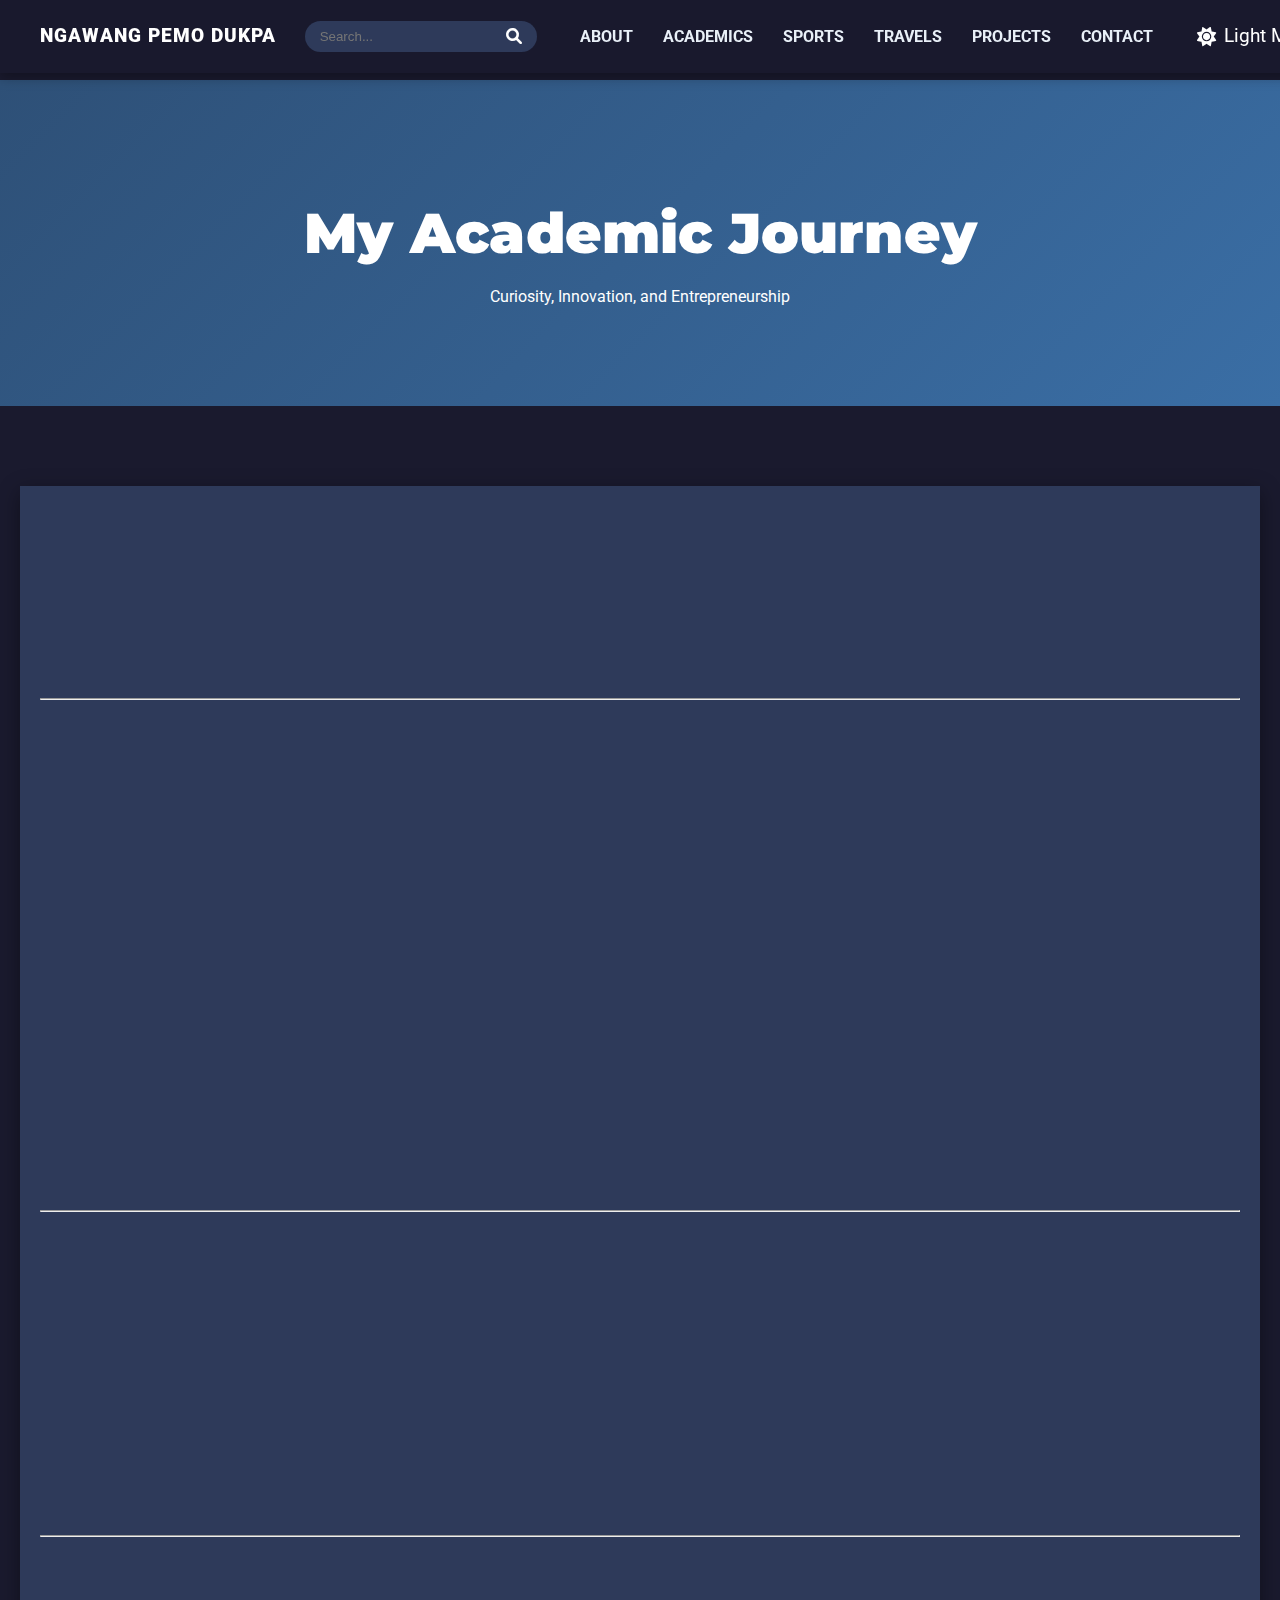
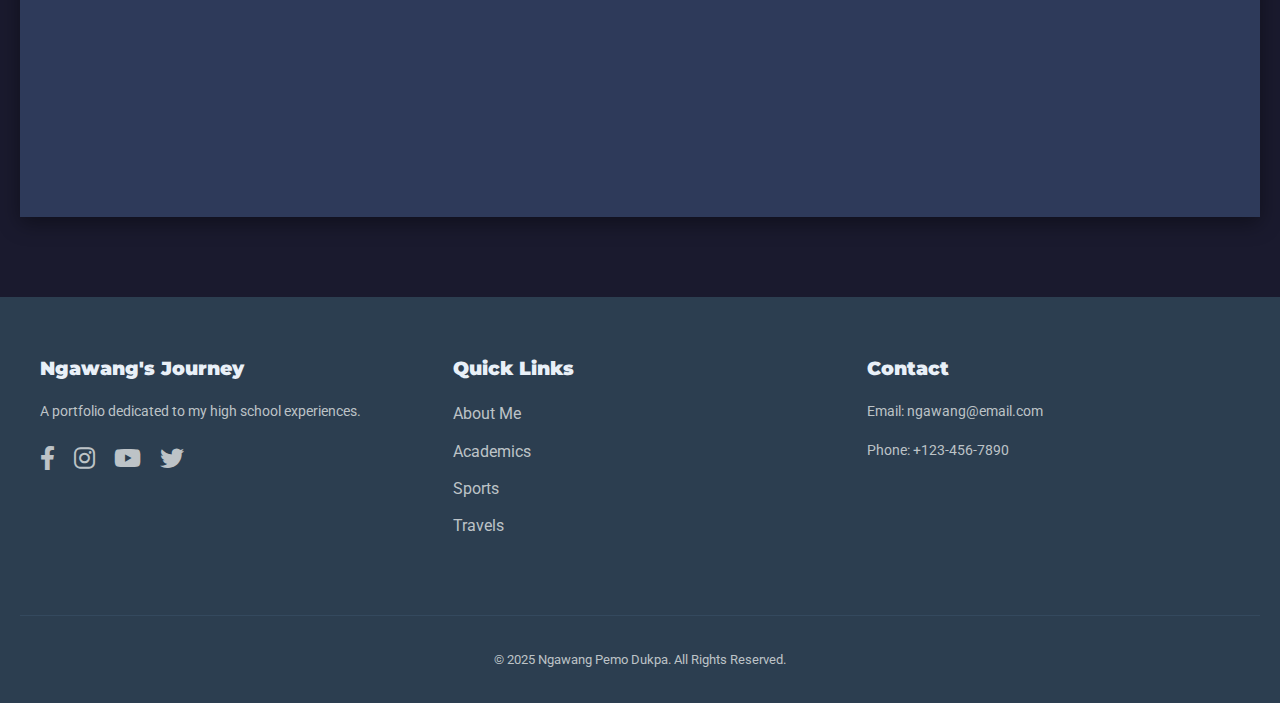
<file: academics.html>
<!DOCTYPE html>
<html lang="en">
<head>
    <meta charset="UTF-8">
    <meta name="viewport" content="width=device-width, initial-scale=1.0">
    <title>Academics - Ngawang's Journey</title>
    <link rel="stylesheet" href="styles.css">
    <link href="https://fonts.googleapis.com/css2?family=Montserrat:wght@400;700;900&family=Roboto:wght300;400;700&display=swap" rel="stylesheet">
    <link rel="stylesheet" href="https://cdnjs.cloudflare.com/ajax/libs/font-awesome/6.0.0-beta3/css/all.min.css">
</head>
<body class="dark-mode">

    <nav class="navbar">
        <div class="logo">
            <a href="index.html">NGAWANG PEMO DUKPA</a>
        </div>
        <div class="search-bar">
            <input type="text" placeholder="Search...">
            <i class="fas fa-search"></i>
            <div class="search-suggestions"></div>
        </div>
        <ul class="nav-links">
            <li><a href="index.html#about-me">About</a></li>
            <li><a href="academics.html">Academics</a></li>
            <li><a href="sports.html">Sports</a></li>
            <li><a href="travels.html">Travels</a></li>
            <li><a href="index.html#projects">Projects</a></li>
            <li><a href="index.html#contact">Contact</a></li>
        </ul>
        <div class="nav-extra">
            <div class="mode-toggle">
                <i class="fas fa-sun"></i>
                <span class="toggle-text">Light Mode</span>
            </div>
        </div>
    </nav>

    <header class="page-header">
        <h1>My Academic Journey</h1>
        <p>Curiosity, Innovation, and Entrepreneurship</p>
    </header>

    <section id="academic-narrative" class="content-section">
        <div class="academic-text-container">

            <div class="academics-intro scroll-animation-element">
                <h2>A Driven Learner</h2>
                <p>I’ve always been an **eager and curious learner**. One primary school teacher called me an "aggressive learner," which I now see as a funny and encouraging memory! This drive has pushed me to excel in my studies since primary school, encouraging me to keep working hard and remain curious in my learning.</p>
                <div class="highlight">
                    <p>A major highlight was receiving the **Certificate for Academics Topper from His Majesty the King of Bhutan**.</p>
                </div>
            </div>

            <hr>

            <div class="project-category scroll-animation-element">
                <h3 class="category-title"><i class="fas fa-flask"></i> Digital Fabrication & Innovation</h3>
                
                <div class="text-project-card">
                    <h4>The Fab Academy and Japoe Pot</h4>
                    <span class="project-meta">2024 | MIT-Affiliated Digital Fabrication Course</span>
                    <p>My interest in technology deepened through the six-month **Fab Academy** course, a hands-on digital fabrication program. My final project was the **Japoe Pot**, a smart irrigation system that uses sensors to monitor soil moisture and automatically water potted plants. This project successfully integrated my skills in **electronics, programming, and digital fabrication** into a working prototype.</p>
                </div>

                <div class="text-project-card">
                    <h4>Bhutan Innovation Forum (BIF)</h4>
                    <span class="project-meta">October 2024 | International Summit Presentation</span>
                    <p>I was fortunate to present the Japoe Pot at the **Bhutan Innovation Forum (BIF)**, a summit supporting His Majesty’s vision for the Gelephu Mindfulness City. Presenting at this three-day event, which hosted **Nobel laureates, global thought leaders, and influential figures**, was an incredible opportunity to share my work and connect with innovators worldwide.</p>
                </div>

                <div class="text-project-card">
                    <h4>Makeathon: Assistive Technology</h4>
                    <span class="project-meta">2024-2025 | Empathy and Collaboration</span>
                    <p>Participating in **Makeathon** events taught me the power of technology to bring meaningful change. My team and I designed assistive writing tools, like **grip holders and finger cushions**, using digital fabrication to support students with cerebral palsy. This experience profoundly highlighted the importance of **empathy and collaboration** in technology design.</p>
                </div>
            </div>

            <hr>

            <div class="project-category scroll-animation-element">
                <h3 class="category-title"><i class="fas fa-rocket"></i> Future Design & Aspirations</h3>
                
                <div class="text-project-card">
                    <h4>Aresam Space Settlement Competition</h4>
                    <span class="project-meta">2024 | Large-Scale Systems Design</span>
                    <p>My team participated in the **Aresam Space Settlement Design Competition**, focused on designing a large space settlement orbiting Mars. Though we were selected for the semi-finals but couldn’t attend, the project gave me invaluable insights into **large-scale problem-solving and futuristic design**, reinforcing the value of shared understanding and teamwork.</p>
                </div>

                <div class="text-project-card">
                    <h4>Aspiration: AI Regulation</h4>
                    <span class="project-meta">Goal for Future Study</span>
                    <p>I aspire to work in the field of **Artificial Intelligence (AI) regulation**. I believe it’s critical to ensure AI is developed **responsibly and ethically**. My interest is in guiding AI to serve humanity fairly, protecting values like safety, inclusivity, and well-being.</p>
                </div>
            </div>

            <hr>

            <div class="project-category scroll-animation-element">
                <h3 class="category-title"><i class="fas fa-tractor"></i> Entrepreneurship & Practical Skills</h3>
                
                <div class="text-project-card">
                    <h4>Bhutan Hydroponics Internship</h4>
                    <span class="project-meta">Summer 2024 | Sustainable Agriculture</span>
                    <p>I interned at **Bhutan Hydroponics**, learning about soilless farming technologies and their potential to transform local agriculture. This experience showed me that **entrepreneurship** drives sustainable growth, creates employment, and encourages self-reliance in Bhutan. The best part was making fresh salads from the produce!</p>
                </div>
                
                <div class="text-project-card">
                    <h4>Stage Performance & Expression</h4>
                    <span class="project-meta">Extracurricular Activity</span>
                    <p>I enjoy performing on stage, having taken part in several plays, including Shakespearean performances. This helps me step out of my comfort zone, build **creativity**, and find joy in connecting with audiences through storytelling.</p>
                </div>
            </div>

        </div>
    </section>
    
    <footer class="footer">
        <div class="footer-container">
            <div class="footer-section">
                <h4>Ngawang's Journey</h4>
                <p>A portfolio dedicated to my high school experiences.</p>
                <div class="social-links">
                    <a href="#"><i class="fab fa-facebook-f"></i></a>
                    <a href="#"><i class="fab fa-instagram"></i></a>
                    <a href="#"><i class="fab fa-youtube"></i></a>
                    <a href="#"><i class="fab fa-twitter"></i></a>
                </div>
            </div>
            <div class="footer-section">
                <h4>Quick Links</h4>
                <ul>
                    <li><a href="index.html#about-me">About Me</a></li>
                    <li><a href="academics.html">Academics</a></li>
                    <li><a href="sports.html">Sports</a></li>
                    <li><a href="travels.html">Travels</a></li>
                </ul>
            </div>
            <div class="footer-section">
                <h4>Contact</h4>
                <p>Email: <a href="mailto:ngawang@email.com">ngawang@email.com</a></p>
                <p>Phone: +123-456-7890</p>
            </div>
        </div>
        <div class="copyright">
            <p>&copy; 2025 Ngawang Pemo Dukpa. All Rights Reserved.</p>
        </div>
    </footer>

    <script src="scripts.js"></script>
</body>
</html>
</file>
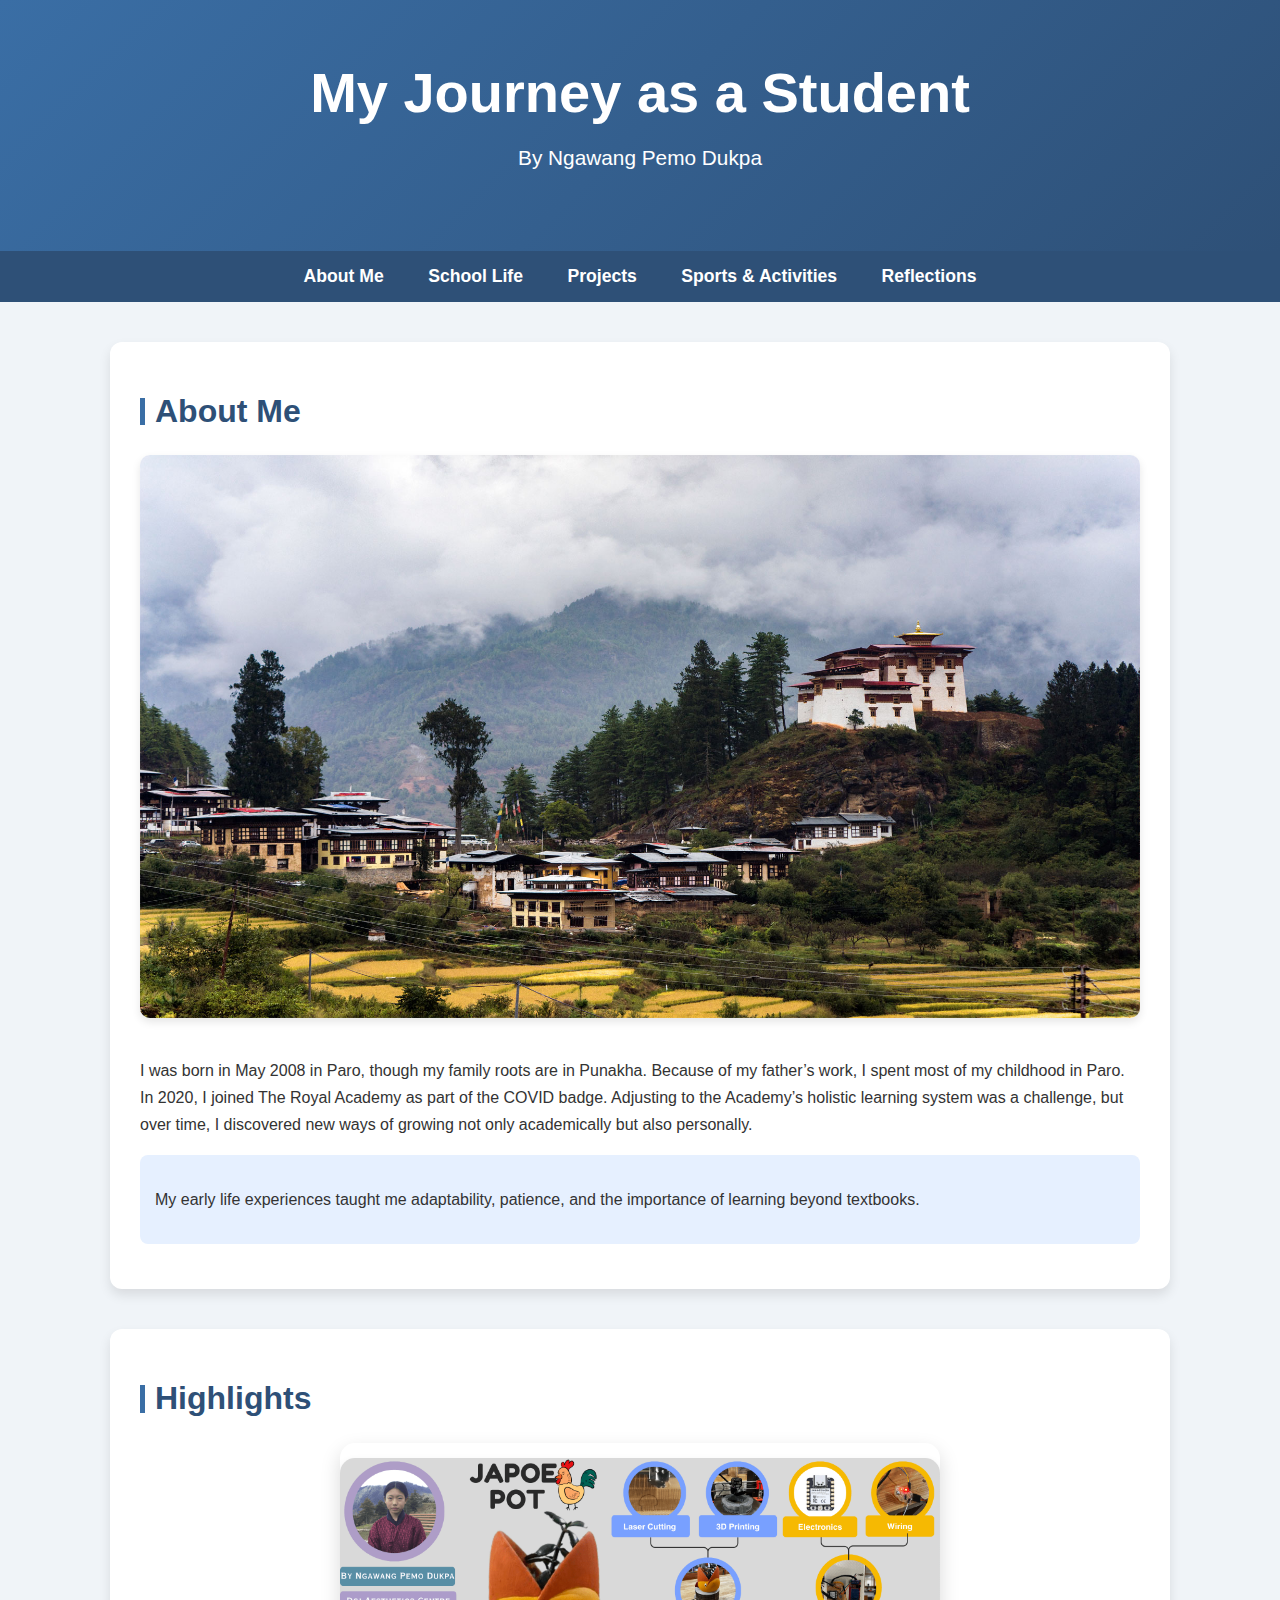
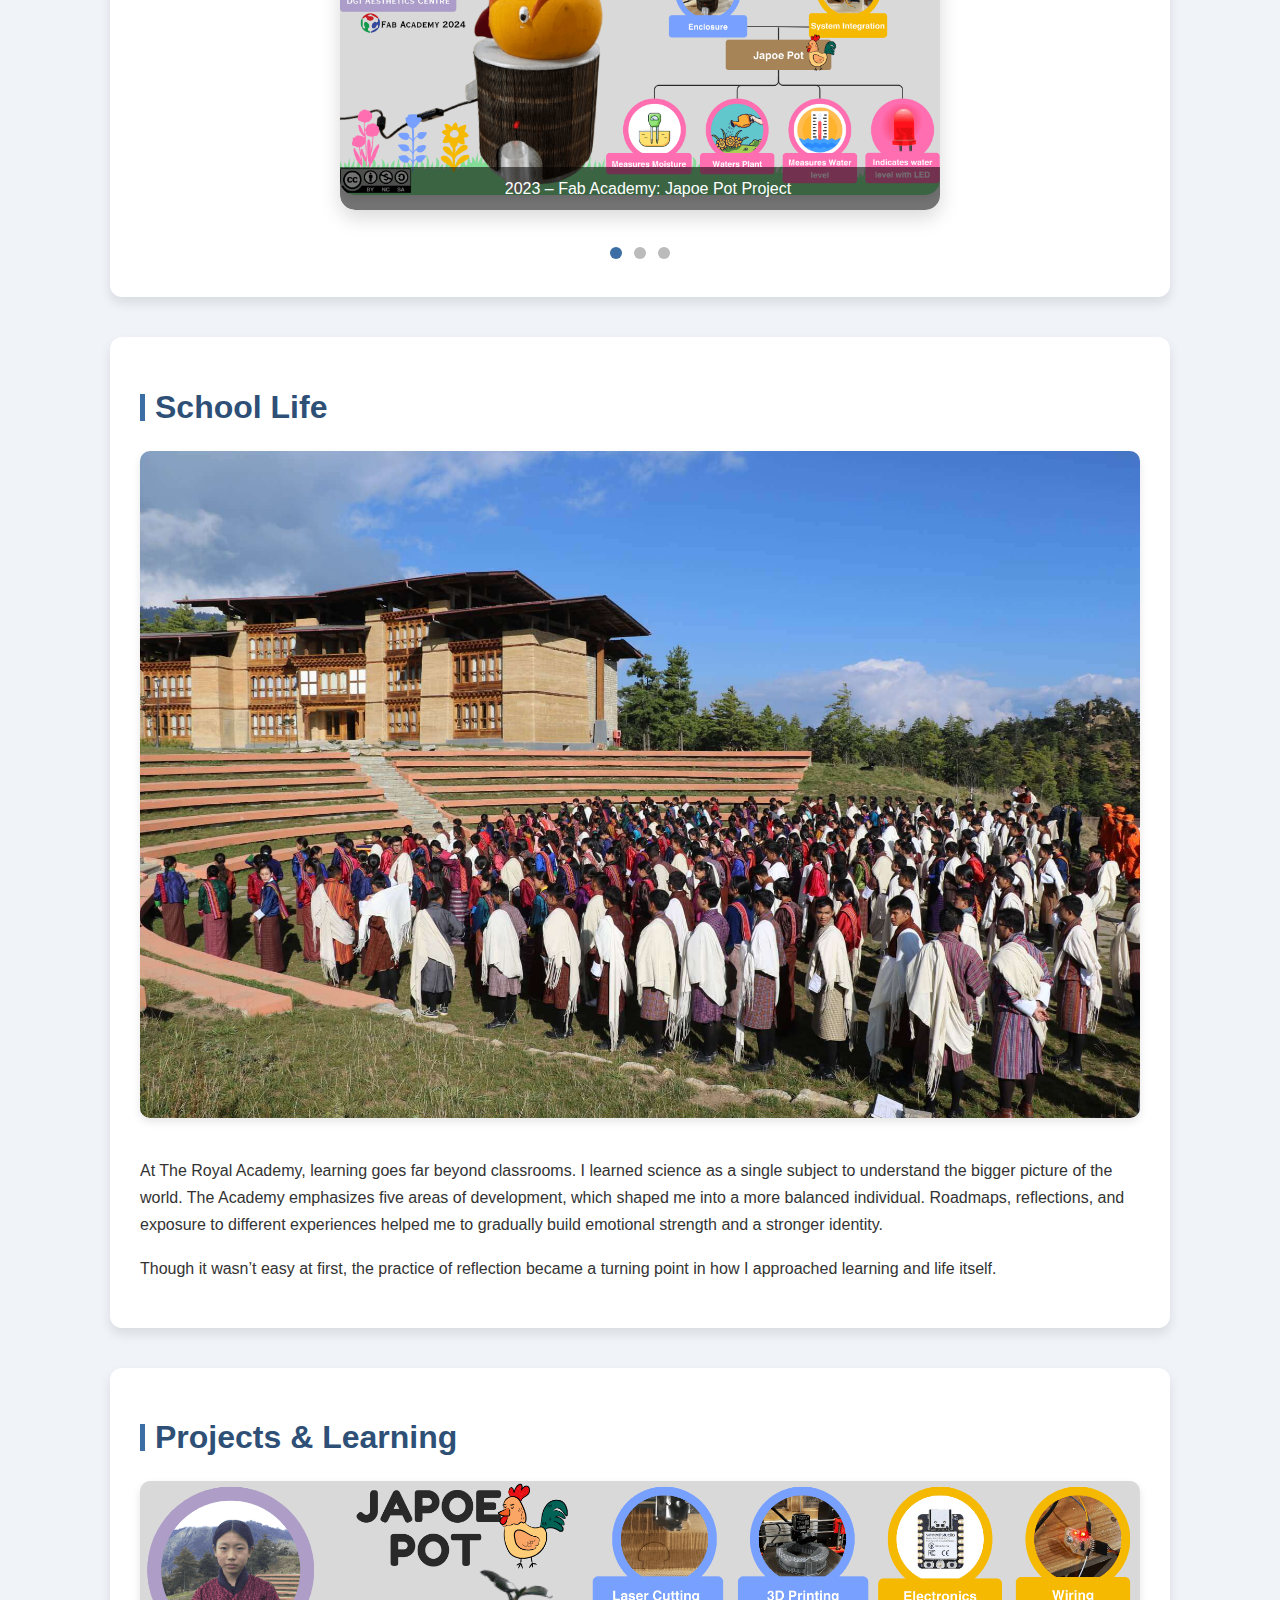
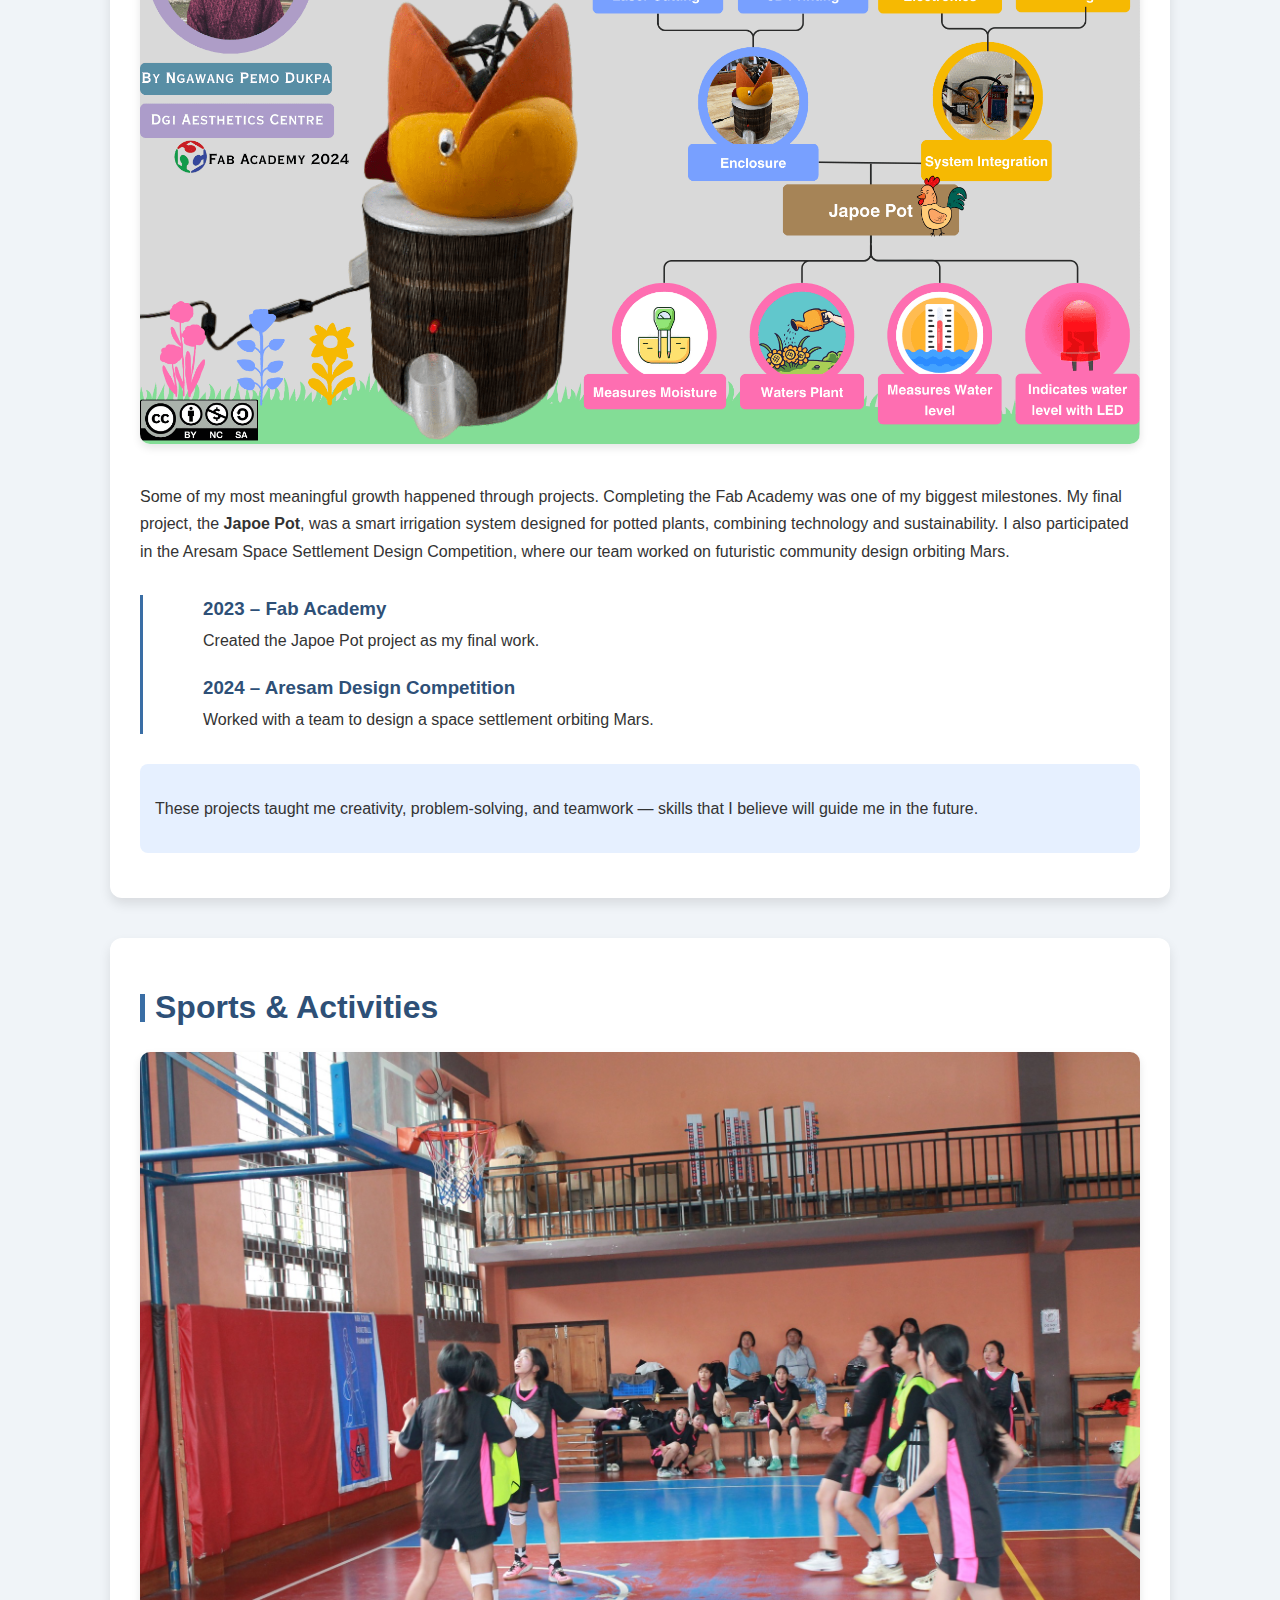
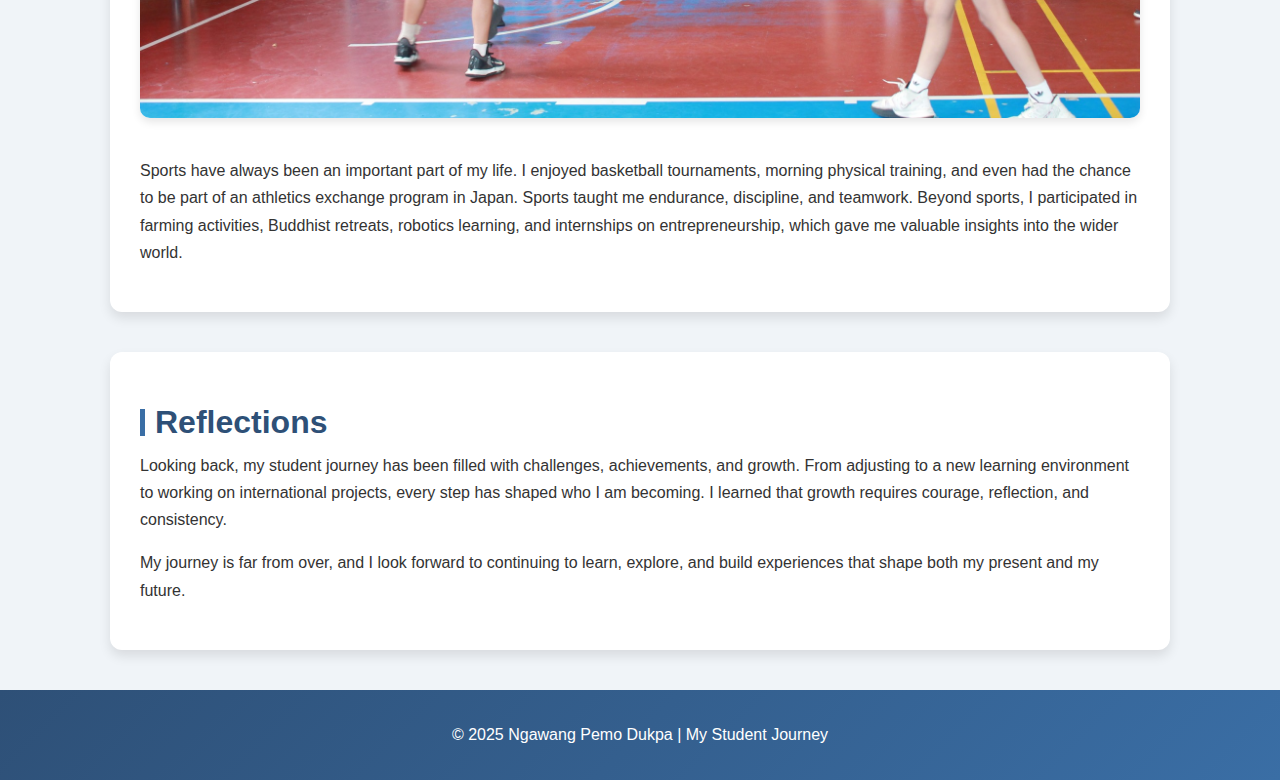
<file: npd.html>
<!DOCTYPE html>
<html lang="en">
<head>
  <meta charset="UTF-8">
  <meta name="viewport" content="width=device-width, initial-scale=1.0">
  <title>Ngawang's Student Journey</title>
  <style>
    body {
      font-family: 'Segoe UI', Tahoma, Geneva, Verdana, sans-serif;
      margin: 0;
      padding: 0;
      background-color: #f0f4f8;
      color: #333;
    }
    header {
      background: linear-gradient(135deg, #3a6ea5, #2e5077);
      color: white;
      padding: 60px 20px;
      text-align: center;
    }
    header h1 {
      font-size: 3.5em;
      margin: 0;
    }
    header p {
      font-size: 1.3em;
    }
    nav {
      background-color: #2e5077;
      padding: 15px;
      text-align: center;
      position: sticky;
      top: 0;
      z-index: 1000;
    }
    nav a {
      color: white;
      margin: 0 20px;
      text-decoration: none;
      font-weight: bold;
      font-size: 1.1em;
    }
    nav a:hover {
      color: #ffdd57;
    }
    section {
      max-width: 1000px;
      margin: 40px auto;
      padding: 30px;
      background: white;
      border-radius: 12px;
      box-shadow: 0 6px 12px rgba(0,0,0,0.1);
      line-height: 1.7em;
    }
    h2 {
      color: #2e5077;
      font-size: 2em;
      margin-bottom: 15px;
      border-left: 5px solid #3a6ea5;
      padding-left: 10px;
    }
    footer {
      background: linear-gradient(135deg, #2e5077, #3a6ea5);
      color: white;
      text-align: center;
      padding: 20px;
      margin-top: 40px;
    }
    .highlight {
      background-color: #e6f0ff;
      padding: 15px;
      border-radius: 8px;
      margin: 15px 0;
    }
    .timeline {
      position: relative;
      margin: 30px 0;
      padding-left: 40px;
      border-left: 3px solid #3a6ea5;
    }
    .timeline-item {
      margin: 20px 0;
      padding-left: 20px;
    }
    .timeline-item h3 {
      margin: 0;
      color: #2e5077;
    }
    .timeline-item p {
      margin: 5px 0 0;
    }
    img {
      max-width: 100%;
      border-radius: 10px;
      margin: 15px 0;
      box-shadow: 0 4px 8px rgba(0,0,0,0.1);
    }
  </style>
</head>
<body>
  <header>
    <h1>My Journey as a Student</h1>
    <p>By Ngawang Pemo Dukpa</p>
  </header>

  <nav>
    <a href="#about">About Me</a>
    <a href="#school">School Life</a>
    <a href="#projects">Projects</a>
    <a href="#sports">Sports & Activities</a>
    <a href="#reflection">Reflections</a>
  </nav>

  <section id="about">
    <h2>About Me</h2>
    <img src="paro.jpg" alt="Paro Valley">
    <p>I was born in May 2008 in Paro, though my family roots are in Punakha. Because of my father’s work, I spent most of my childhood in Paro. In 2020, I joined The Royal Academy as part of the COVID badge. Adjusting to the Academy’s holistic learning system was a challenge, but over time, I discovered new ways of growing not only academically but also personally.</p>
    <div class="highlight">
      <p>My early life experiences taught me adaptability, patience, and the importance of learning beyond textbooks.</p>
    </div>
  </section>

<section id="highlights">
  <h2>Highlights</h2>
  <div class="slideshow-container-small">

    <div class="mySlides fade">
      <img src="fp.png" alt="Fab Academy Project">
      <div class="caption-small">2023 – Fab Academy: Japoe Pot Project</div>
    </div>

    <div class="mySlides fade">
      <img src="aresam.jpg" alt="Aresam Space Settlement">
      <div class="caption-small">2024 – Aresam Space Settlement Design Competition</div>
    </div>

    <div class="mySlides fade">
      <img src="basketball.jpg" alt="Basketball Tournament">
      <div class="caption-small">Sports & Athletics Exchange</div>
    </div>

  </div>

  <div style="text-align:center">
    <span class="dot"></span> 
    <span class="dot"></span> 
    <span class="dot"></span> 
  </div>
</section>

<style>
.slideshow-container-small {
  max-width: 600px;
  margin: 30px auto;
  position: relative;
  border-radius: 15px;
  overflow: hidden;
  box-shadow: 0 8px 20px rgba(0,0,0,0.15);
}

.mySlides {
  display: none;
  border-radius: 15px;
}

.mySlides img {
  width: 100%;
  display: block;
  border-radius: 15px;
}

.caption-small {
  color: #fff;
  font-size: 1em;
  padding: 8px;
  position: absolute;
  bottom: 0;
  background-color: rgba(0,0,0,0.55);
  width: 100%;
  text-align: center;
  border-radius: 0 0 15px 15px;
}

.dot {
  height: 12px;
  width: 12px;
  margin: 0 4px;
  background-color: #bbb;
  border-radius: 50%;
  display: inline-block;
  transition: background-color 0.3s;
  cursor: pointer;
}

.active {
  background-color: #3a6ea5;
}

.fade {
  animation-name: fade;
  animation-duration: 1s;
}

@keyframes fade {
  from {opacity: .4} 
  to {opacity: 1}
}
</style>

<script>
let slideIndexSmall = 0;
showSlidesSmall();

function showSlidesSmall() {
  let slides = document.getElementsByClassName("mySlides");
  let dots = document.getElementsByClassName("dot");
  for (let i = 0; i < slides.length; i++) {
    slides[i].style.display = "none";  
  }
  slideIndexSmall++;
  if (slideIndexSmall > slides.length) {slideIndexSmall = 1}    
  for (let i = 0; i < dots.length; i++) {
    dots[i].className = dots[i].className.replace(" active", "");
  }
  slides[slideIndexSmall-1].style.display = "block";  
  dots[slideIndexSmall-1].className += " active";
  setTimeout(showSlidesSmall, 3000); // Change slide every 3 seconds
}
</script>


  <section id="school">
    <h2>School Life</h2>
    <img src="tra.jpg" alt="The Royal Academy">
    <p>At The Royal Academy, learning goes far beyond classrooms. I learned science as a single subject to understand the bigger picture of the world. The Academy emphasizes five areas of development, which shaped me into a more balanced individual. Roadmaps, reflections, and exposure to different experiences helped me to gradually build emotional strength and a stronger identity.</p>
    <p>Though it wasn’t easy at first, the practice of reflection became a turning point in how I approached learning and life itself.</p>
  </section>

  <section id="projects">
    <h2>Projects & Learning</h2>
    <img src="fp.png" alt="Japoe Pot Project">
    <p>Some of my most meaningful growth happened through projects. Completing the Fab Academy was one of my biggest milestones. My final project, the <strong>Japoe Pot</strong>, was a smart irrigation system designed for potted plants, combining technology and sustainability. I also participated in the Aresam Space Settlement Design Competition, where our team worked on futuristic community design orbiting Mars.</p>
    <div class="timeline">
      <div class="timeline-item">
        <h3>2023 – Fab Academy</h3>
        <p>Created the Japoe Pot project as my final work.</p>
      </div>
      <div class="timeline-item">
        <h3>2024 – Aresam Design Competition</h3>
        <p>Worked with a team to design a space settlement orbiting Mars.</p>
      </div>
    </div>
    <div class="highlight">
      <p>These projects taught me creativity, problem-solving, and teamwork — skills that I believe will guide me in the future.</p>
    </div>
  </section>

  <section id="sports">
    <h2>Sports & Activities</h2>
    <img src="basketball.jpg" alt="Basketball">
    <p>Sports have always been an important part of my life. I enjoyed basketball tournaments, morning physical training, and even had the chance to be part of an athletics exchange program in Japan. Sports taught me endurance, discipline, and teamwork. Beyond sports, I participated in farming activities, Buddhist retreats, robotics learning, and internships on entrepreneurship, which gave me valuable insights into the wider world.</p>
  </section>

  <section id="reflection">
    <h2>Reflections</h2>
    <p>Looking back, my student journey has been filled with challenges, achievements, and growth. From adjusting to a new learning environment to working on international projects, every step has shaped who I am becoming. I learned that growth requires courage, reflection, and consistency.</p>
    <p>My journey is far from over, and I look forward to continuing to learn, explore, and build experiences that shape both my present and my future.</p>
  </section>


  <footer>
    <p>&copy; 2025 Ngawang Pemo Dukpa | My Student Journey</p>
  </footer>
</body>
</html>
</file>
<file: styles.css>
/* Custom Properties */
:root {
    --primary-color: #3a6ea5;
    --secondary-color: #ffdd57;
    --dark-bg: #1a1a2e;
    --dark-text: #e9f0f8;
    --light-bg: #f0f4f8;
    --light-text: #333;
    --transition: all 0.4s cubic-bezier(0.25, 0.46, 0.45, 0.94);
    --font-heading: 'Montserrat', sans-serif;
    --font-body: 'Roboto', sans-serif;
}

/* Light Mode */
body {
    font-family: var(--font-body);
    color: var(--light-text);
    background-color: var(--light-bg);
    line-height: 1.7;
    margin: 0;
    transition: background-color var(--transition), color var(--transition);
}

/* Dark Mode */
body.dark-mode {
    color: var(--dark-text);
    background-color: var(--dark-bg);
}

body.dark-mode .navbar {
    background-color: rgba(26, 26, 46, 0.9);
    box-shadow: 0 4px 12px rgba(0, 0, 0, 0.3);
}

body.dark-mode .navbar .nav-links a {
    color: var(--dark-text);
}

body.dark-mode .navbar .nav-links a:hover {
    color: var(--secondary-color);
}

body.dark-mode .navbar .search-bar input {
    background-color: #2e3a5a;
    color: var(--dark-text);
}

body.dark-mode .content-section, body.dark-mode .newsletter-section {
    background-color: #2e3a5a;
    box-shadow: 0 6px 20px rgba(0, 0, 0, 0.4);
}

body.dark-mode .blog-card {
    background-color: #1a233b;
    box-shadow: 0 4px 10px rgba(0, 0, 0, 0.3);
}

body.dark-mode .blog-card h3, body.dark-mode .footer h4, body.dark-mode h2 {
    color: var(--dark-text);
}

body.dark-mode .newsletter-form input {
    background-color: #1a233b;
    color: var(--dark-text);
    border: 1px solid #3a6ea5;
}

/* Global Styles */
h1, h2, h3, h4 {
    font-family: var(--font-heading);
    font-weight: 900;
    color: var(--primary-color);
    margin: 0;
    line-height: 1.2;
}

h2 {
    font-size: 2.5em;
    text-align: center;
    margin-bottom: 50px;
    letter-spacing: -1px;
}

a {
    text-decoration: none;
    color: var(--primary-color);
    transition: color var(--transition);
}

.btn {
    display: inline-block;
    padding: 12px 28px;
    border-radius: 50px;
    font-weight: bold;
    text-transform: uppercase;
    letter-spacing: 1px;
    transition: transform var(--transition), box-shadow var(--transition);
}

.btn:hover {
    transform: translateY(-3px);
    box-shadow: 0 8px 15px rgba(0, 0, 0, 0.1);
}

.btn-primary {
    background-color: var(--primary-color);
    color: white;
    border: 2px solid var(--primary-color);
}

.btn-secondary {
    background-color: transparent;
    color: white;
    border: 2px solid white;
}

/* Navbar */
.navbar {
    position: fixed;
    top: 0;
    left: 0;
    width: 100%;
    display: flex;
    justify-content: space-between;
    align-items: center;
    padding: 20px 40px;
    z-index: 1000;
    transition: background-color var(--transition), box-shadow var(--transition);
}

.navbar.scrolled {
    background-color: rgba(255, 255, 255, 0.9);
    box-shadow: 0 4px 12px rgba(0, 0, 0, 0.1);
}

.navbar.scrolled a {
    color: var(--light-text);
}

.navbar .logo a {
    font-weight: 900;
    font-size: 1.2em;
    color: white;
    letter-spacing: 1px;
}

.navbar.scrolled .logo a {
    color: var(--primary-color);
}

.nav-links {
    display: flex;
    list-style: none;
    margin: 0;
    padding: 0;
}

.nav-links li {
    margin: 0 15px;
}

.nav-links a {
    font-weight: bold;
    text-transform: uppercase;
    color: white;
    transition: color var(--transition);
}

.nav-links a:hover {
    color: var(--secondary-color);
}

.nav-extra {
    display: flex;
    align-items: center;
    gap: 20px;
}

.mode-toggle {
    cursor: pointer;
    color: white;
    font-size: 1.2em;
    display: flex;
    align-items: center;
    gap: 8px;
    transition: color var(--transition);
}

.navbar.scrolled .mode-toggle {
    color: var(--light-text);
}

.search-bar {
    position: relative;
}

.search-bar input {
    background-color: rgba(255, 255, 255, 0.2);
    border: none;
    border-radius: 50px;
    padding: 8px 15px;
    padding-right: 40px;
    color: white;
    transition: background-color var(--transition);
}

.search-bar i {
    position: absolute;
    right: 15px;
    top: 50%;
    transform: translateY(-50%);
    color: white;
}

.navbar.scrolled .search-bar input, .navbar.scrolled .search-bar i {
    background-color: rgba(0, 0, 0, 0.1);
    color: var(--light-text);
}


/* Hero Section */
.hero-section {
    position: relative;
    height: 100vh;
    display: flex;
    justify-content: center;
    align-items: center;
    text-align: center;
    color: white;
    overflow: hidden;
}

.hero-video {
    position: absolute;
    top: 50%;
    left: 50%;
    width: 100%;
    height: 100%;
    object-fit: cover;
    transform: translate(-50%, -50%);
    z-index: -1;
}

.overlay {
    position: absolute;
    top: 0;
    left: 0;
    width: 100%;
    height: 100%;
    background-color: rgba(0, 0, 0, 0.5);
    z-index: -1;
}

.hero-content {
    z-index: 1;
    text-shadow: 2px 2px 8px rgba(0, 0, 0, 0.5);
}

.hero-content h1 {
    font-size: 4em;
    font-weight: 900;
    color: white;
    letter-spacing: 2px;
}

.hero-content .tagline {
    font-size: 1.5em;
    font-weight: 400;
    margin: 20px 0 40px;
}

.cta-buttons a {
    margin: 0 10px;
}

/* About Me Section */
.content-section {
    max-width: 1200px;
    margin: 80px auto;
    padding: 0 20px;
}

.about-me {
    display: flex;
    flex-direction: column;
    align-items: center;
    text-align: center;
}

.profile-card {
    display: flex;
    flex-direction: column;
    align-items: center;
    background-color: white;
    border-radius: 15px;
    box-shadow: 0 8px 30px rgba(0, 0, 0, 0.1);
    padding: 40px;
    width: 100%;
    max-width: 800px;
    text-align: center;
    transform: translateY(20px);
    opacity: 0;
    transition: transform 1s cubic-bezier(0.25, 0.46, 0.45, 0.94), opacity 1s cubic-bezier(0.25, 0.46, 0.45, 0.94);
}

.profile-card.visible {
    transform: translateY(0);
    opacity: 1;
}

.profile-photo-container {
    position: relative;
    border-radius: 50%;
    overflow: hidden;
    width: 180px;
    height: 180px;
    margin-bottom: 25px;
    border: 5px solid var(--primary-color);
    box-shadow: 0 0 0 10px rgba(58, 110, 165, 0.1);
}

.profile-photo {
    width: 100%;
    height: 100%;
    object-fit: cover;
    transition: transform 0.4s ease-in-out;
}

.profile-photo:hover {
    transform: scale(1.05) rotate(3deg);
}

.about-text h2 {
    text-align: center;
}

.quick-facts {
    margin-top: 20px;
    text-align: left;
}

.quick-facts h4 {
    color: var(--primary-color);
    font-size: 1.2em;
}

.quick-facts ul {
    list-style: none;
    padding: 0;
    margin: 15px 0 0;
}

.quick-facts li {
    margin-bottom: 10px;
    font-weight: 500;
}

.quick-facts li i {
    color: var(--secondary-color);
    margin-right: 10px;
}

/* Blog Section */
.blog-section {
    margin-top: 100px;
}

.blog-grid {
    display: grid;
    grid-template-columns: repeat(auto-fit, minmax(300px, 1fr));
    gap: 40px;
}

.blog-card {
    background-color: white;
    border-radius: 10px;
    overflow: hidden;
    box-shadow: 0 4px 15px rgba(0, 0, 0, 0.08);
    transition: transform 0.3s ease-in-out, box-shadow 0.3s ease-in-out;
    cursor: pointer;
    transform: translateY(20px);
    opacity: 0;
}

.blog-card.visible {
    transform: translateY(0);
    opacity: 1;
}

.blog-card:hover {
    transform: translateY(-5px);
    box-shadow: 0 10px 25px rgba(0, 0, 0, 0.15);
}

.blog-card img {
    width: 100%;
    height: 220px;
    object-fit: cover;
    transition: transform 0.4s ease-in-out;
}

.blog-card:hover img {
    transform: scale(1.05);
}

.card-content {
    padding: 25px;
}

.tags {
    margin-bottom: 10px;
}

.tag {
    background-color: var(--primary-color);
    color: white;
    font-size: 0.7em;
    font-weight: bold;
    padding: 5px 10px;
    border-radius: 20px;
    text-transform: uppercase;
    margin-right: 5px;
}

.blog-card h3 {
    font-size: 1.4em;
    margin: 0 0 10px;
    color: #2c3e50;
}

.blog-card .post-date {
    font-size: 0.9em;
    color: #7f8c8d;
    margin-bottom: 15px;
}

.read-more {
    font-weight: bold;
    display: inline-flex;
    align-items: center;
    color: var(--primary-color);
}

.read-more i {
    margin-left: 8px;
    transition: transform 0.3s ease-in-out;
}

.read-more:hover i {
    transform: translateX(5px);
}

.pagination {
    display: flex;
    justify-content: center;
    margin-top: 40px;
}

.page-link {
    display: inline-block;
    padding: 8px 16px;
    margin: 0 5px;
    border-radius: 5px;
    border: 1px solid #ddd;
    color: #777;
    transition: background-color 0.3s, color 0.3s;
}

.page-link.active, .page-link:hover {
    background-color: var(--primary-color);
    color: white;
    border-color: var(--primary-color);
}

/* Newsletter Section */
.newsletter-section {
    background-color: var(--primary-color);
    color: white;
    padding: 60px 20px;
    text-align: center;
    margin-top: 80px;
}

.newsletter-content {
    max-width: 800px;
    margin: 0 auto;
}

.newsletter-content h3 {
    font-size: 2em;
    color: white;
}

.newsletter-content p {
    font-size: 1.1em;
    margin-bottom: 30px;
}

.newsletter-form {
    display: flex;
    justify-content: center;
    gap: 15px;
}

.newsletter-form input {
    width: 60%;
    max-width: 400px;
    padding: 12px 20px;
    border-radius: 50px;
    border: none;
    font-size: 1em;
}

.newsletter-form button {
    padding: 12px 30px;
    background-color: var(--secondary-color);
    color: var(--primary-color);
    border: none;
    border-radius: 50px;
    font-weight: bold;
    cursor: pointer;
    transition: transform 0.3s;
}

/* Footer */
.footer {
    background-color: #2c3e50;
    color: #bdc3c7;
    padding: 60px 20px 20px;
    margin-top: 0;
}

.footer-container {
    max-width: 1200px;
    margin: 0 auto;
    display: flex;
    flex-wrap: wrap;
    justify-content: space-between;
    gap: 40px;
}

.footer-section {
    flex: 1;
    min-width: 250px;
    margin-bottom: 20px;
}

.footer-section h4 {
    font-size: 1.2em;
    color: white;
    margin-bottom: 20px;
}

.footer-section p {
    font-size: 0.9em;
}

.social-links a {
    color: white;
    font-size: 1.5em;
    margin-right: 15px;
    transition: transform 0.3s;
}

.social-links a:hover {
    transform: translateY(-3px);
    color: var(--secondary-color);
}

.footer-section ul {
    list-style: none;
    padding: 0;
}

.footer-section li {
    margin-bottom: 10px;
}

.footer-section a {
    color: #bdc3c7;
    transition: color 0.3s;
}

.footer-section a:hover {
    color: white;
}

.contact-form-container {
    margin-top: 20px;
}

.contact-form input, .contact-form textarea {
    width: 100%;
    background-color: #34495e;
    border: none;
    padding: 10px;
    margin-bottom: 10px;
    color: white;
    border-radius: 5px;
}

.contact-form textarea {
    resize: vertical;
}

.contact-form .btn {
    width: 100%;
}

.copyright {
    text-align: center;
    margin-top: 40px;
    padding-top: 20px;
    border-top: 1px solid #34495e;
    font-size: 0.8em;
}

/* Scroll-triggered Animations */
.scroll-animation-element {
    opacity: 0;
    transform: translateY(30px);
    transition: opacity 0.6s ease-out, transform 0.6s ease-out;
}

.scroll-animation-element.is-visible {
    opacity: 1;
    transform: translateY(0);
}

/* Responsive Design */
@media (max-width: 768px) {
    .navbar {
        flex-direction: column;
        padding: 15px 20px;
    }
    .navbar.scrolled {
        flex-direction: row;
        justify-content: space-between;
    }
    .nav-links {
        display: none; /* Hide for now, can be a hamburger menu */
    }
    .hero-content h1 {
        font-size: 2.5em;
    }
    .hero-content .tagline {
        font-size: 1.2em;
    }
    .cta-buttons {
        display: flex;
        flex-direction: column;
        gap: 15px;
    }
    .btn {
        width: 100%;
        text-align: center;
    }
    .profile-card {
        flex-direction: column;
        text-align: center;
    }
    .newsletter-form {
        flex-direction: column;
    }
    .newsletter-form input, .newsletter-form button {
        width: 100%;
    }
    .footer-container {
        flex-direction: column;
        text-align: center;
    }
    .footer-section {
        min-width: unset;
    }
    .social-links {
        justify-content: center;
    }
}

/* Page Header for Sub-pages */
.page-header {
    background: linear-gradient(135deg, #2e5077, #3a6ea5);
    color: white;
    padding: 120px 20px 80px;
    text-align: center;
    margin-top: 80px; /* To account for the sticky navbar */
}

.page-header h1 {
    font-size: 3.5em;
    color: white;
}

/* Academics Page */
.academics-container {
    display: flex;
    flex-direction: column;
    align-items: center;
    gap: 40px;
    text-align: center;
}

.academics-container .academics-info h2 {
    text-align: center;
}

.academics-image {
    max-width: 100%;
    border-radius: 10px;
    box-shadow: 0 8px 20px rgba(0, 0, 0, 0.1);
}

.projects-grid {
    display: grid;
    grid-template-columns: repeat(auto-fit, minmax(300px, 1fr));
    gap: 40px;
}

.project-card {
    background-color: white;
    border-radius: 10px;
    overflow: hidden;
    box-shadow: 0 4px 15px rgba(0, 0, 0, 0.08);
    transition: transform 0.3s ease-in-out, box-shadow 0.3s ease-in-out;
}

.project-card:hover {
    transform: translateY(-5px);
    box-shadow: 0 10px 25px rgba(0, 0, 0, 0.15);
}

.project-card img {
    width: 100%;
    height: 200px;
    object-fit: cover;
}

.project-card .card-content {
    padding: 20px;
}

.project-date {
    font-size: 0.9em;
    color: #7f8c8d;
    margin-bottom: 15px;
}

.skills-grid {
    display: flex;
    flex-direction: column;
    gap: 30px;
    max-width: 600px;
    margin: 0 auto;
}

.skill-item h3 {
    font-size: 1.3em;
    color: var(--primary-color);
    margin-bottom: 10px;
}

.progress-bar {
    background-color: #e0e0e0;
    border-radius: 10px;
    height: 15px;
    overflow: hidden;
}

.progress-fill {
    height: 100%;
    background-color: var(--primary-color);
    border-radius: 10px;
    width: 0;
    transition: width 1.5s ease-out;
}

/* Sports Page */
.sports-container {
    display: flex;
    flex-direction: column;
    align-items: center;
    gap: 40px;
    text-align: center;
}

.sports-image {
    max-width: 100%;
    border-radius: 10px;
    box-shadow: 0 8px 20px rgba(0, 0, 0, 0.1);
}

.stats-card {
    background-color: var(--primary-color);
    color: white;
    padding: 40px;
    border-radius: 15px;
    box-shadow: 0 8px 20px rgba(0, 0, 0, 0.2);
    display: flex;
    flex-wrap: wrap;
    justify-content: space-around;
    gap: 30px;
    transform: translateY(20px);
    opacity: 0;
    transition: transform 1s ease-out, opacity 1s ease-out;
}

.stats-card.visible {
    transform: translateY(0);
    opacity: 1;
}

.stat-item {
    text-align: center;
    flex: 1;
    min-width: 150px;
}

.stat-item h3 {
    font-size: 2.5em;
    color: var(--secondary-color);
}

/* Travels Page */
#map {
    height: 500px;
    width: 100%;
    border-radius: 10px;
    box-shadow: 0 4px 15px rgba(0, 0, 0, 0.1);
}

.map-note {
    text-align: center;
    margin-top: 20px;
    font-style: italic;
    color: #777;
}

.gallery-grid {
    display: grid;
    grid-template-columns: repeat(auto-fit, minmax(280px, 1fr));
    gap: 20px;
    margin-top: 40px;
}

.gallery-item {
    position: relative;
    overflow: hidden;
    border-radius: 10px;
    box-shadow: 0 4px 10px rgba(0, 0, 0, 0.1);
    cursor: pointer;
    transition: transform 0.3s, box-shadow 0.3s;
}

.gallery-item:hover {
    transform: scale(1.03);
    box-shadow: 0 8px 20px rgba(0, 0, 0, 0.2);
}

.gallery-item img {
    width: 100%;
    height: 100%;
    object-fit: cover;
    display: block;
}

.gallery-caption {
    position: absolute;
    bottom: 0;
    left: 0;
    width: 100%;
    background: rgba(0, 0, 0, 0.6);
    color: white;
    padding: 10px;
    text-align: center;
    font-size: 1em;
}

/* Responsive adjustments for new pages */
@media (max-width: 768px) {
    .page-header h1 {
        font-size: 2.5em;
    }
    .academics-container, .sports-container {
        flex-direction: column;
    }
}
/* Responsive adjustments for new pages */
@media (max-width: 768px) {
    .page-header h1 {
        font-size: 2.5em;
    }
    .academics-container, .sports-container {
        flex-direction: column;
    }
    .projects-grid {
        grid-template-columns: 1fr;
    }
}
/* Styles for Achievement Images and their Containers */
.stat-item {
    text-align: center;
    flex: 1;
    min-width: 150px;
    display: flex;
    flex-direction: column;
    align-items: center;
    justify-content: flex-start;
}

.achievement-image {
    width: 100%;
    height: 180px;
    object-fit: cover;
    border-radius: 8px;
    margin-bottom: 15px;
    box-shadow: 0 4px 10px rgba(0, 0, 0, 0.1);
}
/* --- Search Suggestions Styles --- */
.search-bar {
    position: relative; /* This is crucial for positioning the suggestions dropdown */
}

.search-suggestions {
    position: absolute;
    top: 100%; /* Position it right below the search input */
    left: 0;
    right: 0;
    background-color: white;
    box-shadow: 0 4px 8px rgba(0, 0, 0, 0.1);
    border-radius: 5px;
    margin-top: 5px;
    max-height: 200px;
    overflow-y: auto;
    z-index: 1000;
    display: none; /* Hide by default */
}

.dark-mode .search-suggestions {
    background-color: #333;
}

.suggestion-item {
    padding: 10px 15px;
    cursor: pointer;
    font-size: 0.9rem;
    color: #555;
    border-bottom: 1px solid #eee;
    transition: background-color 0.2s ease-in-out;
}

.dark-mode .suggestion-item {
    color: #eee;
    border-bottom: 1px solid #444;
}

.suggestion-item:last-child {
    border-bottom: none;
}

.suggestion-item:hover {
    background-color: #f0f0f0;
}

.dark-mode .suggestion-item:hover {
    background-color: #444;
}
/* --- Responsive Navigation Bar Fix --- */
@media (max-width: 1024px) {
    .nav-links {
        display: none; /* Hides the main navigation links on smaller screens */
    }

    .nav-extra {
        flex: 1; /* Allows the mode toggle and search bar to take up available space */
        justify-content: flex-end; /* Pushes the elements to the right edge */
    }
}

@media (max-width: 768px) {
    .navbar {
        flex-direction: column;
        padding: 15px 20px;
    }
    
    .logo {
        margin-bottom: 10px;
        align-self: flex-start;
    }

    .nav-extra {
        width: 100%; /* Makes sure the nav-extra container takes full width */
        justify-content: space-between;
    }

    .mode-toggle {
        margin-right: 15px; /* Adds space between toggle and search bar */
    }

    .search-bar {
        flex: 1; /* Allows the search bar to grow and fill remaining space */
        max-width: 70%;
    }
}

@media (max-width: 576px) {
    .search-bar {
        max-width: 100%; /* Full width on tiny screens */
    }
}
</file>
